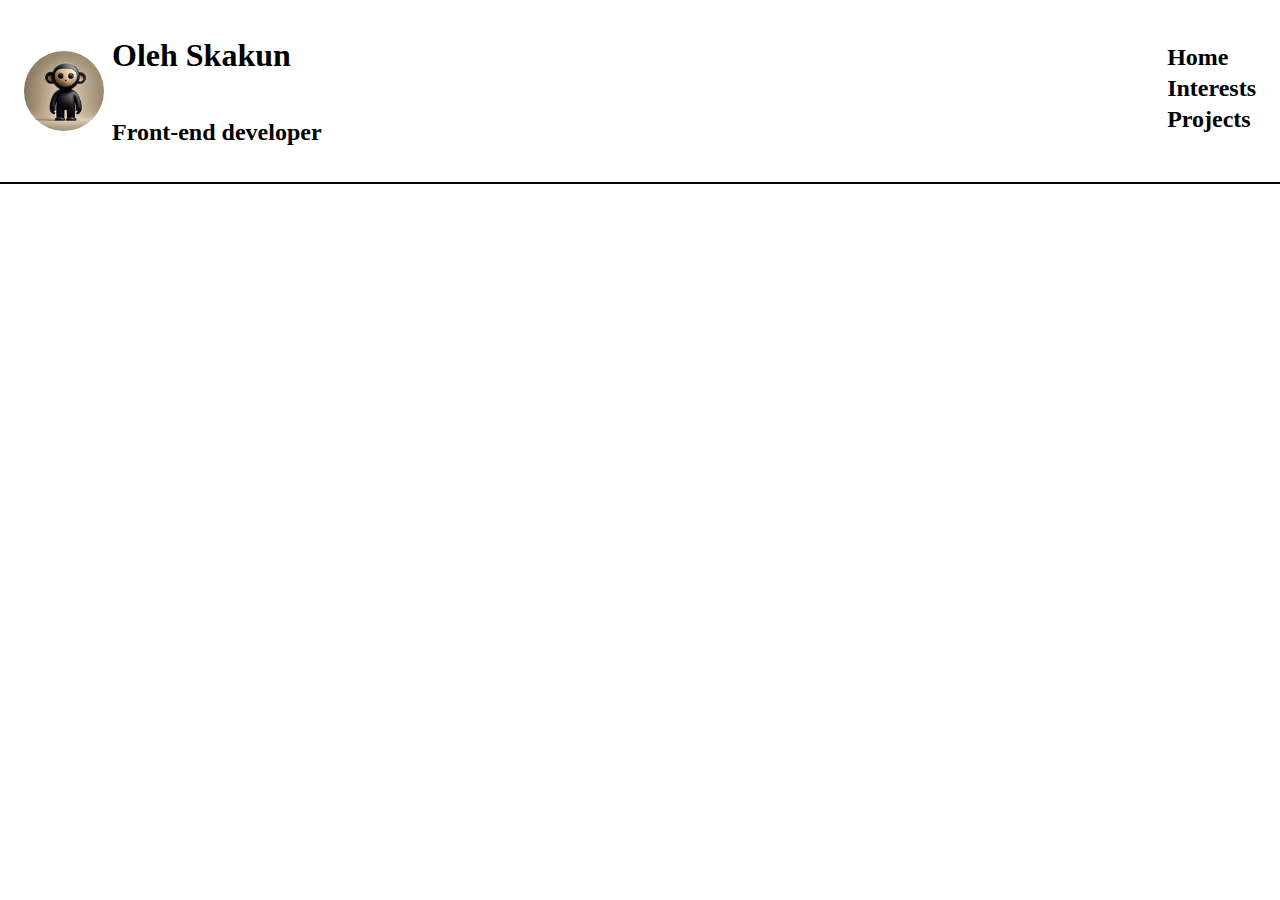
<file: index.html>
<!DOCTYPE html>
<html lang="en">
<head>
    <meta charset="UTF-8">
    <meta name="viewport" content="width=device-width, initial-scale=1.0">
    <title>Oleh Skakun</title>

    <!-- Connect CSS -->
    <link rel="stylesheet" href="/styles/main.css">
</head>
<body>
    <header class="header-container">
        <div class="header-info-section">
            <img 
            src="/assets/images/my-logo-png.png" 
            alt="my logo"
            class="header-logo"
            >

            <div class="header-about">
                <h1 class="header-name">Oleh Skakun</h1>
                <h2 class="header-speciality">Front-end developer</h2>
            </div>
        </div>

        <ul class="navabar">
            <li class="nav-item">
                <a class="nav-link" href="/index.html">Home</a>
            </li>
            <li class="nav-item">
                <a class="nav-link" href="/pages/interests.html">Interests</a>
            </li>
            <li class="nav-item">
                <a class="nav-link" href="#">Projects</a>
            </li>
        </ul>
    </header>

    <div>

    </div>



    <!-- Connect JS -->
    <script src="/scripts/main.js" defer></script>
</body>
</html>
</file>
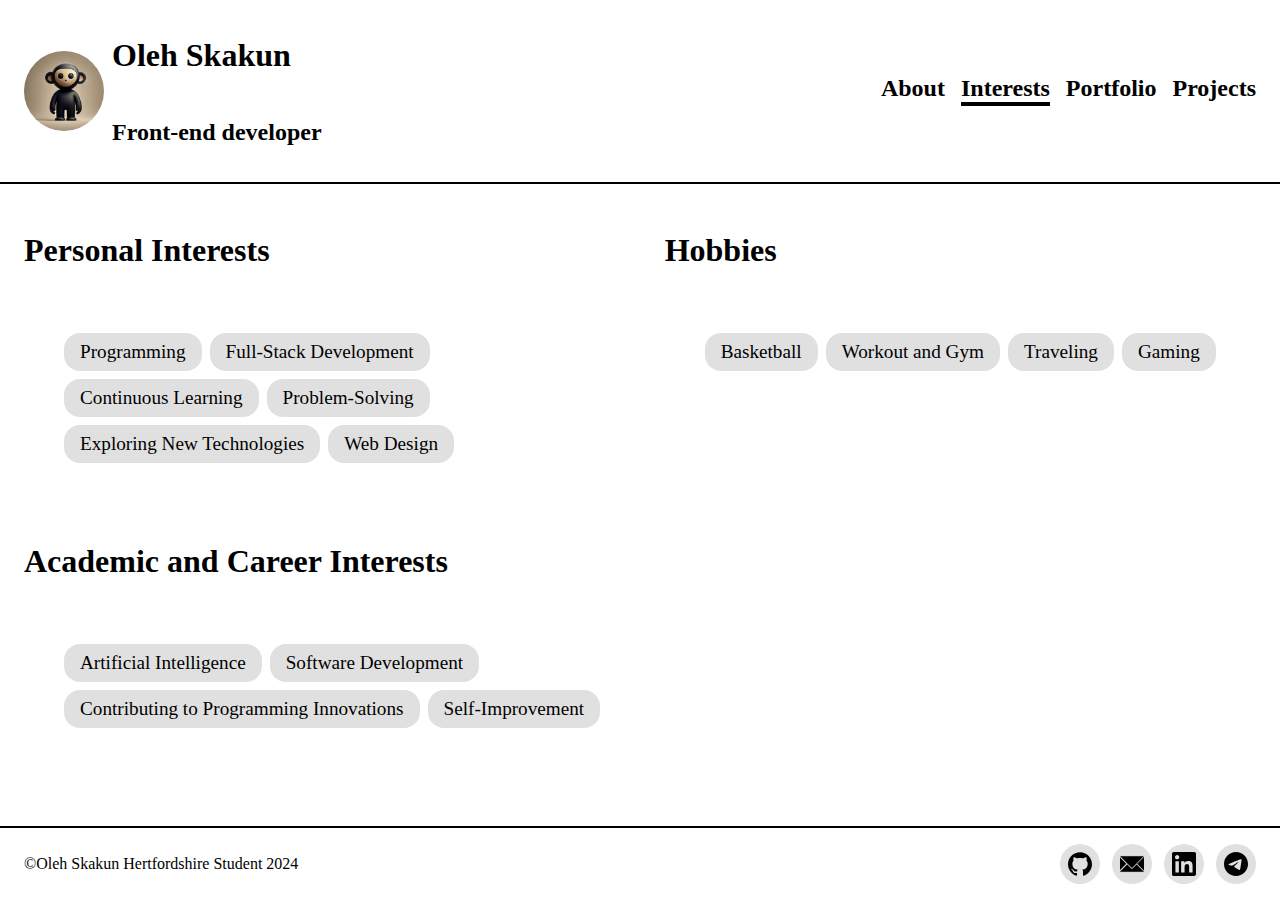
<file: pages/interests.html>
<!DOCTYPE html>
<html lang="en">
<head>
    <meta charset="UTF-8">
    <meta name="viewport" content="width=device-width, initial-scale=1.0">
    <title>Oleh Skakun</title>
    <link rel="stylesheet" href="/styles/main.css">
</head>
<body>
    <div class="main-conatiner">
        <header class="header-container">
            <div class="header-info-section">
                <img 
                src="/assets/images/my-logo-png.png" 
                alt="my logo"
                class="header-logo"
                >
    
                <div class="header-about">
                    <h1 class="header-name">Oleh Skakun</h1>
                    <h2 class="header-speciality">Front-end developer</h2>
                </div>
            </div>
    
            <ul class="navbar">
                <li class="nav-item">
                    <a target="_blank" rel="nofollow noopener noreferrer" class="nav-link" href="/index.html">About</a>
                </li>
                <li class="nav-item active">
                    <a target="_blank" rel="nofollow noopener noreferrer" class="nav-link" href="/pages/interests.html">Interests</a>
                </li>
                <li class="nav-item">
                    <a target="_blank" rel="nofollow noopener noreferrer" class="nav-link" href="/pages/portfolio.html">Portfolio</a>
                </li>
                <li class="nav-item">
                    <a target="_blank" rel="nofollow noopener noreferrer" class="nav-link" href="/pages/projects.html">Projects</a>
                </li>
            </ul>
        </header>

        <section class="interests-content-container">
            <div class="interests-section">
                <h3 class="interest-title">Personal Interests</h3>
        
                <ul class="interests-wrapper">
                    <li class="interest-item">Programming</li>
                    <li class="interest-item">Full-Stack Development</li>
                    <li class="interest-item">Continuous Learning</li>
                    <li class="interest-item">Problem-Solving</li>
                    <li class="interest-item">Exploring New Technologies</li>
                    <li class="interest-item">Web Design</li>
                </ul>
            </div>
        
            <div class="interests-section">
                <h3 class="interest-title">Hobbies</h3>
        
                <ul class="interests-wrapper">
                    <li class="interest-item">Basketball</li>
                    <li class="interest-item">Workout and Gym</li>
                    <li class="interest-item">Traveling</li>
                    <li class="interest-item">Gaming</li>
                </ul>
            </div>
        
            <div class="interests-section">
                <h3 class="interest-title">Academic and Career Interests</h3>
        
                <ul class="interests-wrapper">
                    <li class="interest-item">Artificial Intelligence</li>
                    <li class="interest-item">Software Development</li>
                    <li class="interest-item">Contributing to Programming Innovations</li>
                    <li class="interest-item">Self-Improvement</li>
                </ul>
            </div>
        </section>
        
        <footer class="footer-container">
            <p class="copyright-text">&copy;Oleh Skakun Hertfordshire Student 2024</p>
        
            <ul class="social-list">
                <li class="social-item">
                    <a target="_blank" rel="nofollow noopener noreferrer" class="social-link" href="https://github.com/ynikalnui">
                        <img class="social-icon" src="/assets/images/github-icon.svg" alt="GitHub">
                    </a>
                </li>
                <li class="social-item">
                    <a target="_blank" rel="nofollow noopener noreferrer" class="social-link" href="mailto:ovskakun@gmail.com">
                        <img class="social-icon" src="/assets/images/gmail-icon.svg" alt="Gmail">
                    </a>
                </li>
                <li class="social-item">
                    <a target="_blank" rel="nofollow noopener noreferrer" class="social-link" href="https://www.linkedin.com/in/oleh-skakun-11a500198/">
                        <img class="social-icon" src="/assets/images/linkedin-icon.svg" alt="LinkedIn">
                    </a>
                </li>
                <li class="social-item">
                    <a target="_blank" rel="nofollow noopener noreferrer" class="social-link" href="https://t.me/ynikalnui_chelovek">
                        <img class="social-icon" src="/assets/images/telegram-icon.svg" alt="Telegram">
                    </a>
                </li>
            </ul>
        </footer>
    </div>

    <!-- Connect JS -->
    <script src="/scripts/main.js" defer></script>
</body>
</html>
</file>
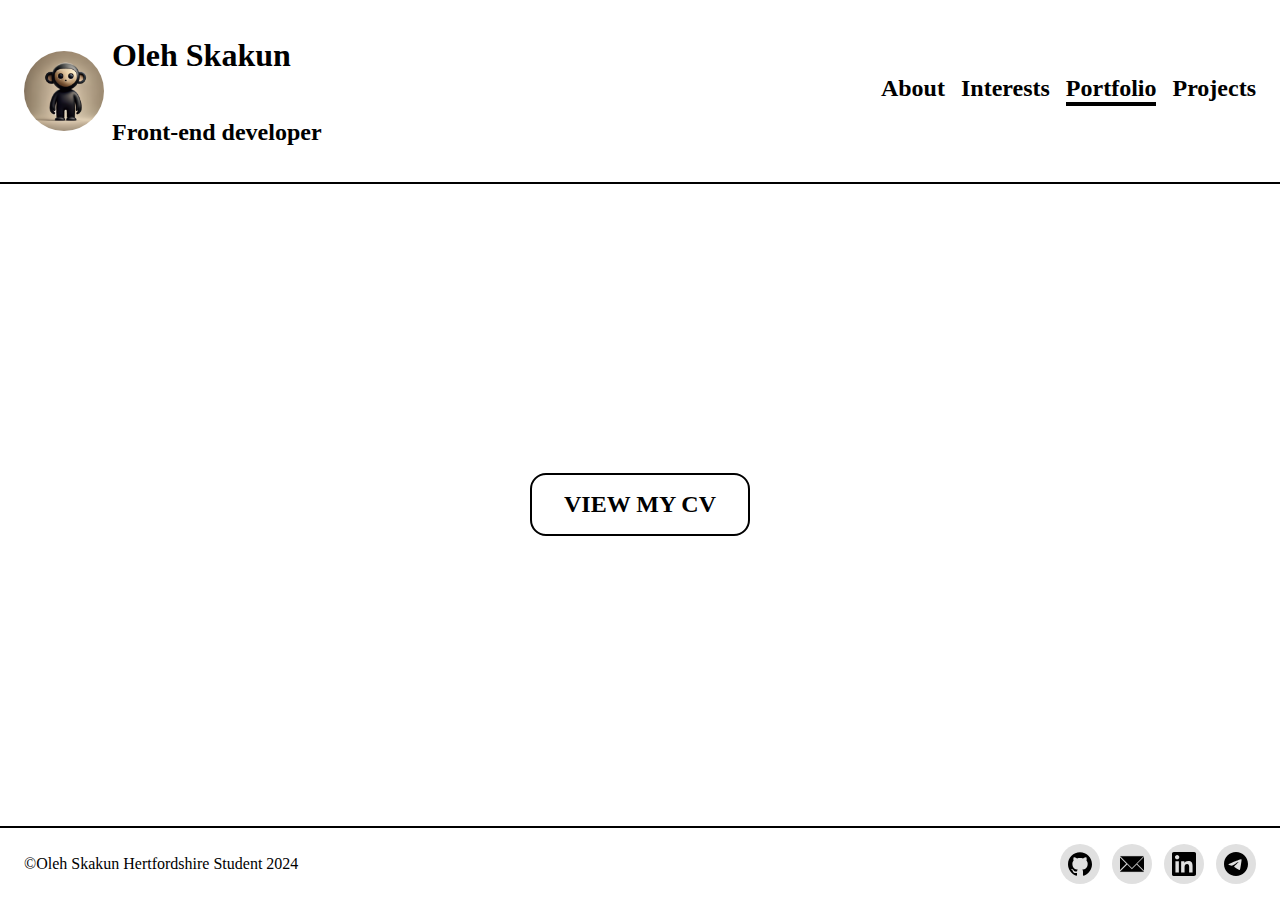
<file: pages/portfolio.html>
<!DOCTYPE html>
<html lang="en">
<head>
    <meta charset="UTF-8">
    <meta name="viewport" content="width=device-width, initial-scale=1.0">
    <title>Oleh Skakun</title>
    <link rel="stylesheet" href="/styles/main.css">
</head>
<body>
    <div class="main-conatiner">
        <header class="header-container">
            <div class="header-info-section">
                <img 
                src="/assets/images/my-logo-png.png" 
                alt="my logo"
                class="header-logo"
                >
    
                <div class="header-about">
                    <h1 class="header-name">Oleh Skakun</h1>
                    <h2 class="header-speciality">Front-end developer</h2>
                </div>
            </div>
    
            <ul class="navbar">
                <li class="nav-item">
                    <a class="nav-link" href="/index.html">About</a>
                </li>
                <li class="nav-item">
                    <a class="nav-link" href="/pages/interests.html">Interests</a>
                </li>
                <li class="nav-item active">
                    <a class="nav-link" href="/pages/portfolio.html">Portfolio</a>
                </li>
                <li class="nav-item">
                    <a class="nav-link" href="/pages/projects.html">Projects</a>
                </li>
            </ul>
        </header>

        <section class="portfolio-content-container">
            <a 
            class="view-cv-button"
            href="/assets/Oleh_Skakun_CV.pdf"
            >
                view my cv
            </a>
        </section>

        <footer class="footer-container">
            <p class="copyright-text">&copy;Oleh Skakun Hertfordshire Student 2024</p>
        
            <ul class="social-list">
                <li class="social-item">
                    <a class="social-link" href="https://github.com/ynikalnui">
                        <img class="social-icon" src="/assets/images/github-icon.svg" alt="GitHub">
                    </a>
                </li>
                <li class="social-item">
                    <a class="social-link" href="mailto:ovskakun@gmail.com">
                        <img class="social-icon" src="/assets/images/gmail-icon.svg" alt="Gmail">
                    </a>
                </li>
                <li class="social-item">
                    <a class="social-link" href="https://www.linkedin.com/in/oleh-skakun-11a500198/">
                        <img class="social-icon" src="/assets/images/linkedin-icon.svg" alt="LinkedIn">
                    </a>
                </li>
                <li class="social-item">
                    <a class="social-link" href="https://t.me/ynikalnui_chelovek">
                        <img class="social-icon" src="/assets/images/telegram-icon.svg" alt="Telegram">
                    </a>
                </li>
            </ul>
        </footer>
    </div>

    <!-- Connect JS -->
    <script src="/scripts/main.js" defer></script>
</body>
</html>
</file>
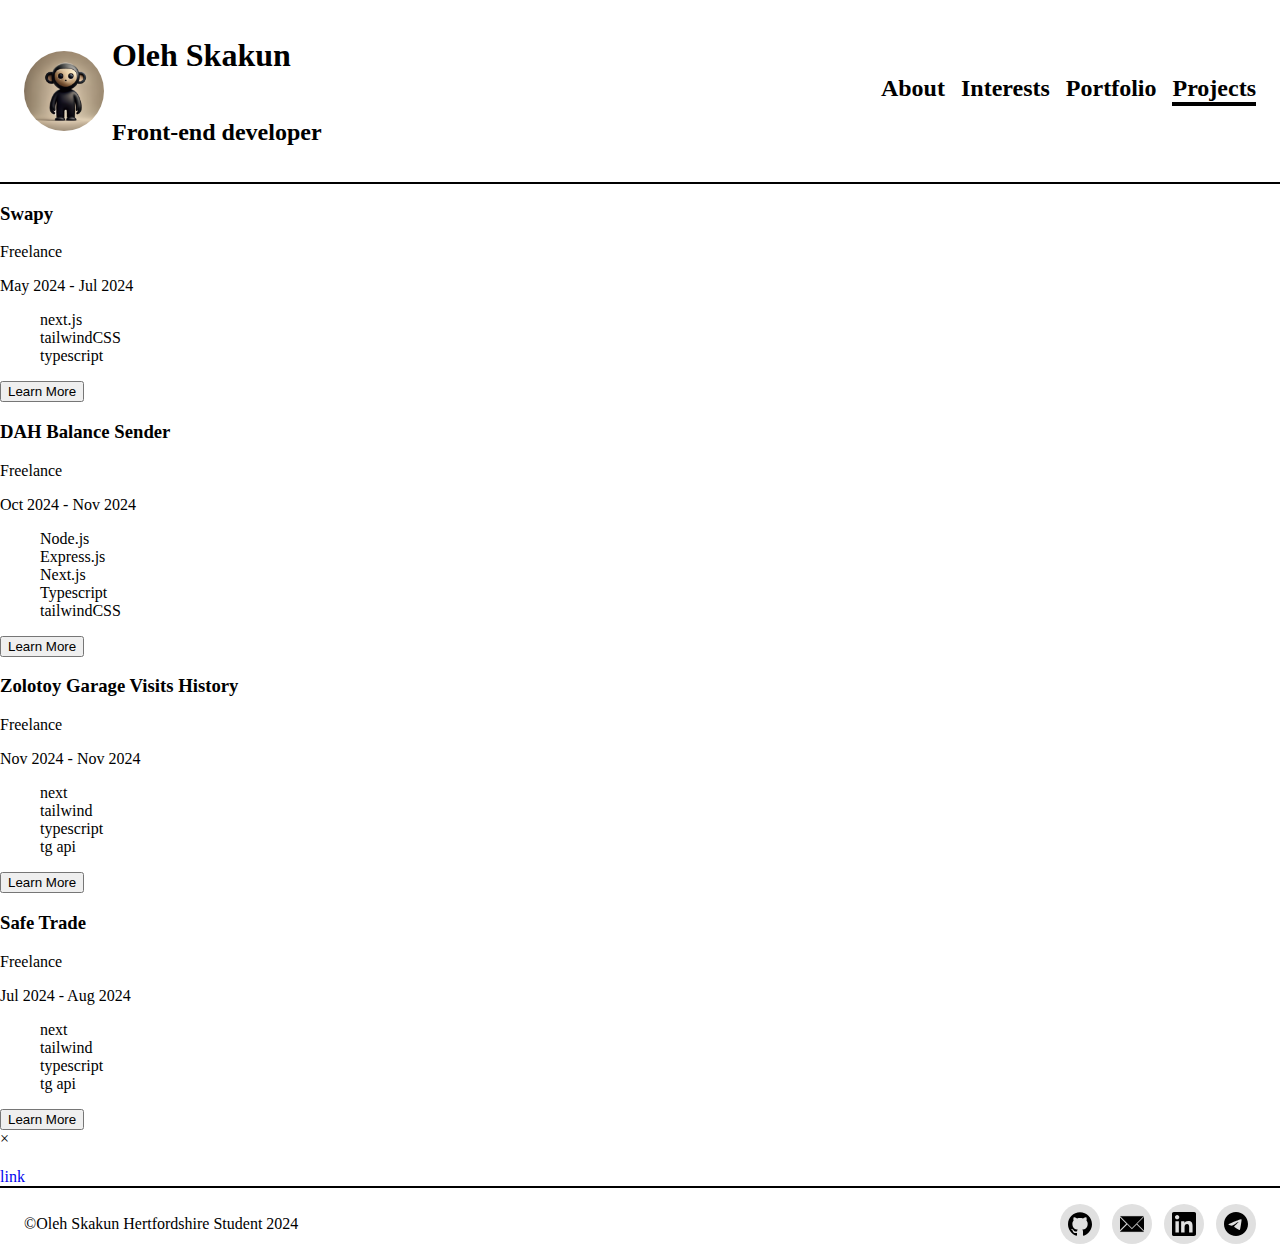
<file: pages/projects.html>
<!DOCTYPE html>
<html lang="en">
<head>
    <meta charset="UTF-8">
    <meta name="viewport" content="width=device-width, initial-scale=1.0">
    <title>Oleh Skakun</title>
    <link rel="stylesheet" href="/styles/main.css">
</head>
<body>
    <div class="main-conatiner">
        <header class="header-container">
            <div class="header-info-section">
                <img 
                src="/assets/images/my-logo-png.png" 
                alt="my logo"
                class="header-logo"
                >
    
                <div class="header-about">
                    <h1 class="header-name">Oleh Skakun</h1>
                    <h2 class="header-speciality">Front-end developer</h2>
                </div>
            </div>
    
            <ul class="navbar">
                <li class="nav-item">
                    <a class="nav-link" href="/index.html">About</a>
                </li>
                <li class="nav-item">
                    <a class="nav-link" href="/pages/interests.html">Interests</a>
                </li>
                <li class="nav-item">
                    <a class="nav-link" href="/pages/portfolio.html">Portfolio</a>
                </li>
                <li class="nav-item active">
                    <a class="nav-link" href="#">Projects</a>
                </li>
            </ul>
        </header>

        <section class="projects-content-container">
            <div class="project-card">
                <h3 class="project-title">Swapy</h3>
                <p class="project-company">Freelance</p>
                <p class="project-dates">May 2024 - Jul 2024</p>
                <ul class="project-stack">
                    <li class="stack-item">next.js</li>
                    <li class="stack-item">tailwindCSS</li>
                    <li class="stack-item">typescript</li>
                </ul>
                <button 
                class="project-extend-button" 
                data-title="Swapy" 
                data-description="As the front-end developer for Swapy, I rebuilt a multi-page web application from scratch using Next.js, TypeScript, React Redux, Tailwind CSS, and Framer Motion. Key achievements include converting Figma designs into responsive code with custom animations, implementing localization, fetching and using API responses securely, and optimizing performance for fast load time. This project demonstrates my ability to create visually appealing, user-friendly interfaces and deliver high-quality, efficient solutions."
                data-link="https://swapy.tg/">
                    Learn More
                </button>
            </div>

            <div class="project-card">
                <h3 class="project-title">DAH Balance Sender</h3>
                <p class="project-company">Freelance</p>
                <p class="project-dates">Oct 2024 - Nov 2024</p>
                <ul class="project-stack">
                    <li class="stack-item">Node.js</li>
                    <li class="stack-item">Express.js</li>
                    <li class="stack-item">Next.js</li>
                    <li class="stack-item">Typescript</li>
                    <li class="stack-item">tailwindCSS</li>
                </ul>
                <button 
                class="project-extend-button" 
                data-title="DAH Balance Sender" 
                data-description="In this project, I built a system using Node.js with Express for the backend, incorporating Puppeteer for automated tasks, and Next.js for the frontend. The app features Gmail authentication, ensuring access is restricted only to users that I have specifically marked as allowed, making it unavailable for general use. I designed a clean and straightforward user interface with a simple yet functional design, where users can fill out fields to specify recipients and intervals. The system then automatically sends balance files to the designated emails based on the schedule set by the user, providing a seamless and efficient experience."
                data-link="https://dah.dieselservice.com.ua/api/auth/signin?csrf=true">
                    Learn More
                </button>
            </div>

            <div class="project-card">
                <h3 class="project-title">Zolotoy Garage Visits History</h3>
                <p class="project-company">Freelance</p>
                <p class="project-dates">Nov 2024 - Nov 2024</p>
                <ul class="project-stack">
                    <li class="stack-item">next</li>
                    <li class="stack-item">tailwind</li>
                    <li class="stack-item">typescript</li>
                    <li class="stack-item">tg api</li>
                </ul>
                <button 
                class="project-extend-button" 
                data-title="Zolotoy Garage Visits History" 
                data-description="I created a Telegram Mini App for 'Zolotoy Garazh,' an auto service platform for tracking car maintenance history. Using Next.js and the provided API, I efficiently managed user data and presented it in a simple, user-friendly interface that I designed with Figma. The app allows users to easily view all the essential details of each step in their car's maintenance journey, delivering a seamless and intuitive experience."
                data-link="https://t.me/ZolotoyGarageBot/ZolotoyGarazh">
                    Learn More
                </button>
            </div>

            <div class="project-card">
                <h3 class="project-title">Safe Trade</h3>
                <p class="project-company">Freelance</p>
                <p class="project-dates">Jul 2024 - Aug 2024</p>
                <ul class="project-stack">
                    <li class="stack-item">next</li>
                    <li class="stack-item">tailwind</li>
                    <li class="stack-item">typescript</li>
                    <li class="stack-item">tg api</li>
                </ul>
                <button 
                class="project-extend-button" 
                data-title="Safe Trade" 
                data-description="As the front-end developer for the Safe Trade Telegram Mini App, an OTC trading platform on the TON blockchain, I focused on building a highly efficient, stable, and responsive application. From scratch, I used modern web technologies to deliver a seamless user experience. Collaborating with a backend developer, I implemented secure API integrations to ensure smooth and safe trading activities. One major challenge was enabling the app to handle simultaneous trading between two users without performance degradation. I optimised the application through efficient coding, lazy loading, and minimising dependencies, ensuring it remained fast, responsive, and user-friendly. I also integrated a multi-theming system that dynamically adapted to each user’s Telegram theme, providing a personalised experience across devices. My attention to performance and responsiveness allowed the app to handle high- volume transactions while maintaining an intuitive interface, ultimately enhancing user satisfaction and contributing to the project's success."
                data-link="https://t.me/safetrade_robot">
                    Learn More
                </button>
            </div>
        </section>

        <!-- Modal -->
        <div class="modal-container" id="modalContainer">
            <div class="modal-content">
                <span class="modal-close" id="modalClose">&times;</span>
                <h2 class="modal-title" id="modalTitle"></h2>
                <p class="modal-description" id="modalDescription"></p>
                <a href="#" class="modal-link" id="modalLink">link</a>
            </div>
        </div>
        
        <footer class="footer-container">
            <p class="copyright-text">&copy;Oleh Skakun Hertfordshire Student 2024</p>
        
            <ul class="social-list">
                <li class="social-item">
                    <a class="social-link" href="https://github.com/ynikalnui">
                        <img class="social-icon" src="/assets/images/github-icon.svg" alt="GitHub">
                    </a>
                </li>
                <li class="social-item">
                    <a class="social-link" href="mailto:ovskakun@gmail.com">
                        <img class="social-icon" src="/assets/images/gmail-icon.svg" alt="Gmail">
                    </a>
                </li>
                <li class="social-item">
                    <a class="social-link" href="https://www.linkedin.com/in/oleh-skakun-11a500198/">
                        <img class="social-icon" src="/assets/images/linkedin-icon.svg" alt="LinkedIn">
                    </a>
                </li>
                <li class="social-item">
                    <a class="social-link" href="https://t.me/ynikalnui_chelovek">
                        <img class="social-icon" src="/assets/images/telegram-icon.svg" alt="Telegram">
                    </a>
                </li>
            </ul>
        </footer>
    </div>

    <!-- Connect JS -->
    <script src="/scripts/main.js" defer></script>
</body>
</html>
</file>
<file: styles/main.css>
@import './base/presets.css';
@import './globals/navbar.css';
@import './globals/footer.css';
@import './pages/home/body.css';
@import './pages/interests/body.css';
@import './pages/portfolio/body.css';

.main-conatiner {
    display: flex;
    flex-direction: column;
    min-height: 100vh;
    justify-content: space-between;
}
</file>
